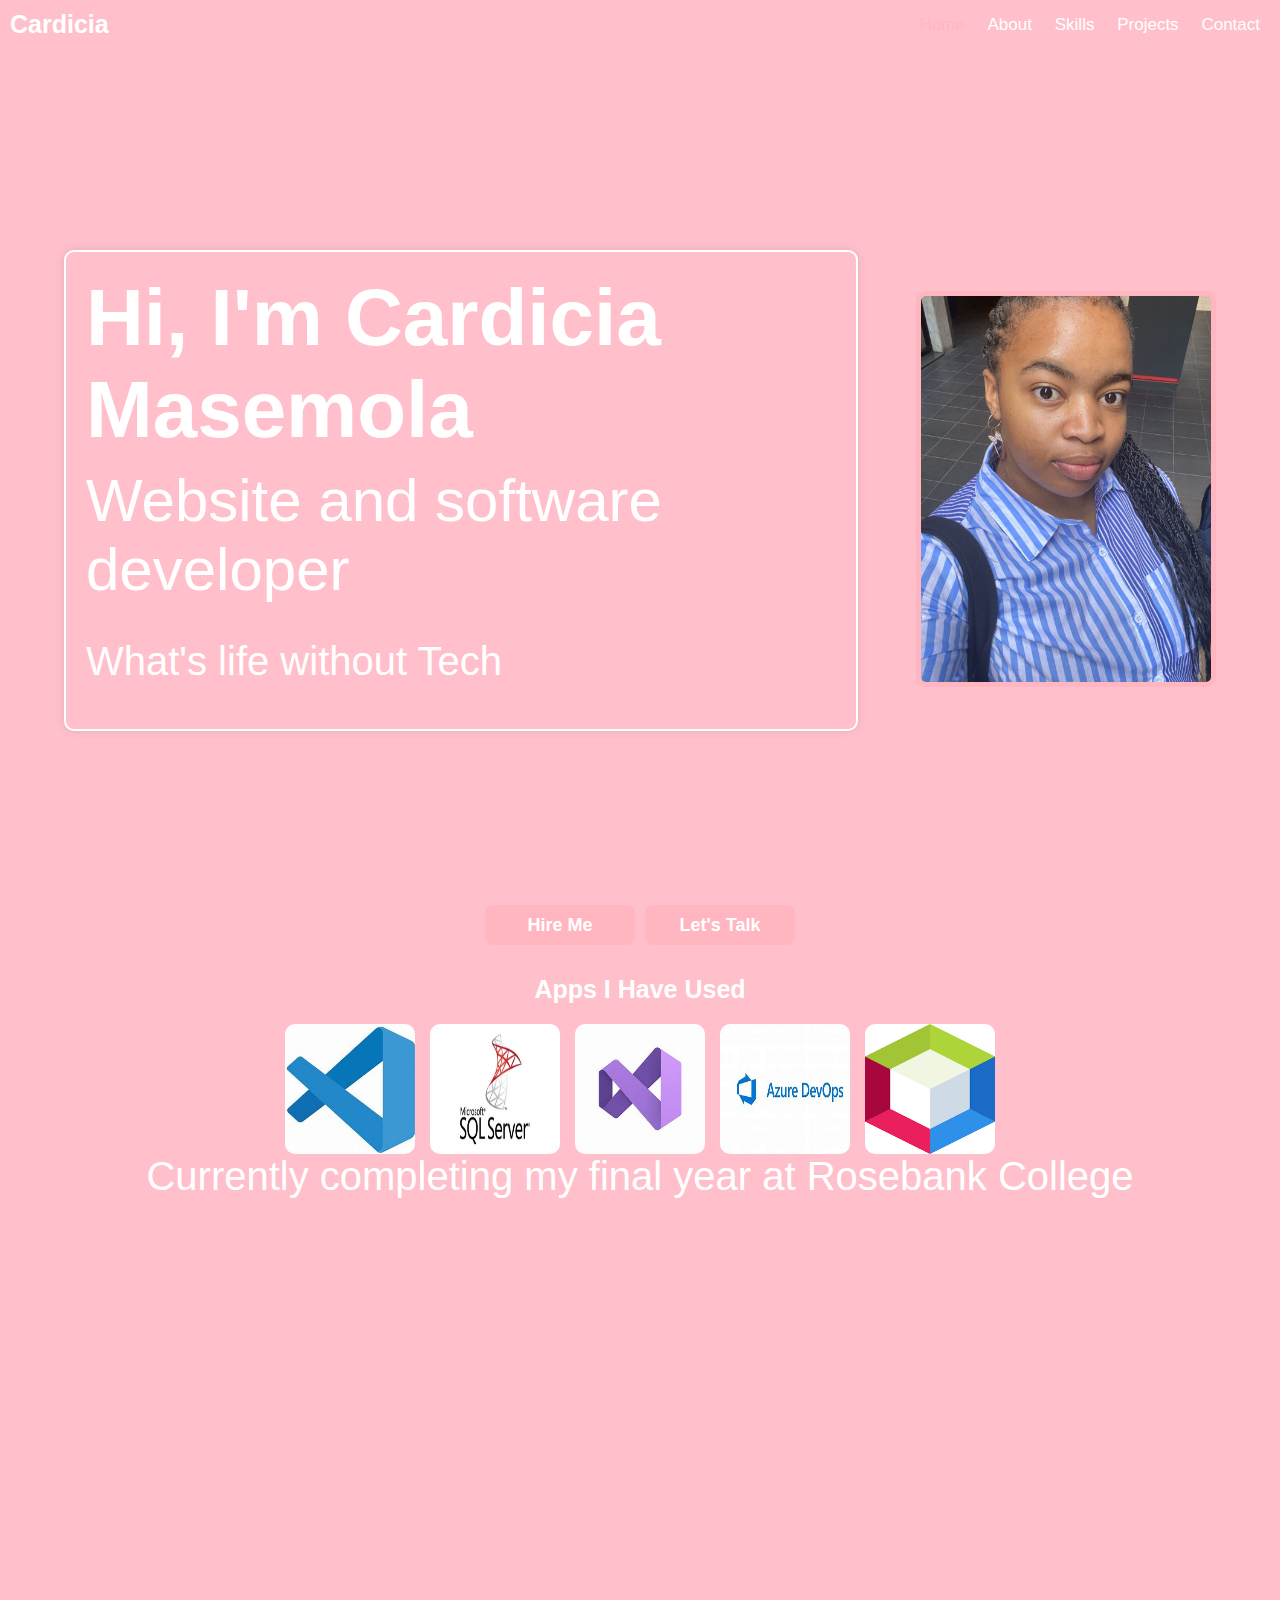
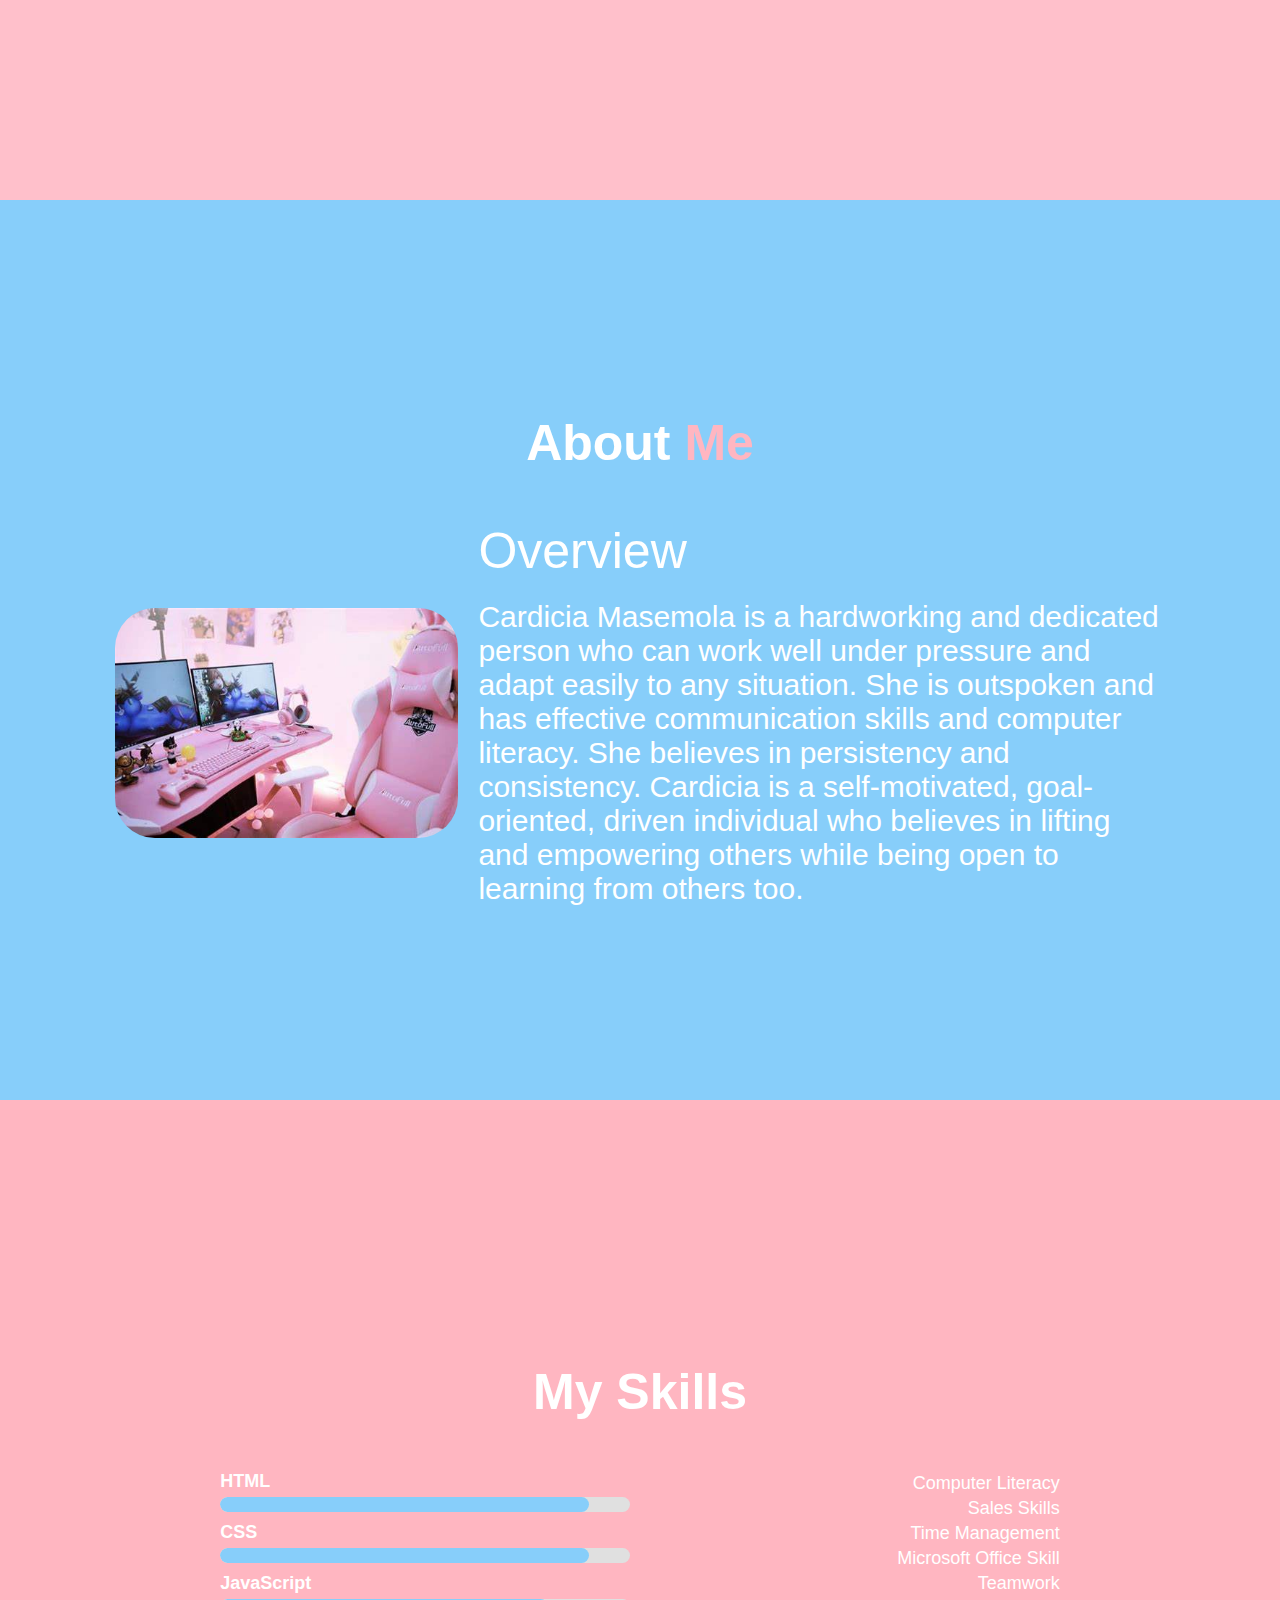
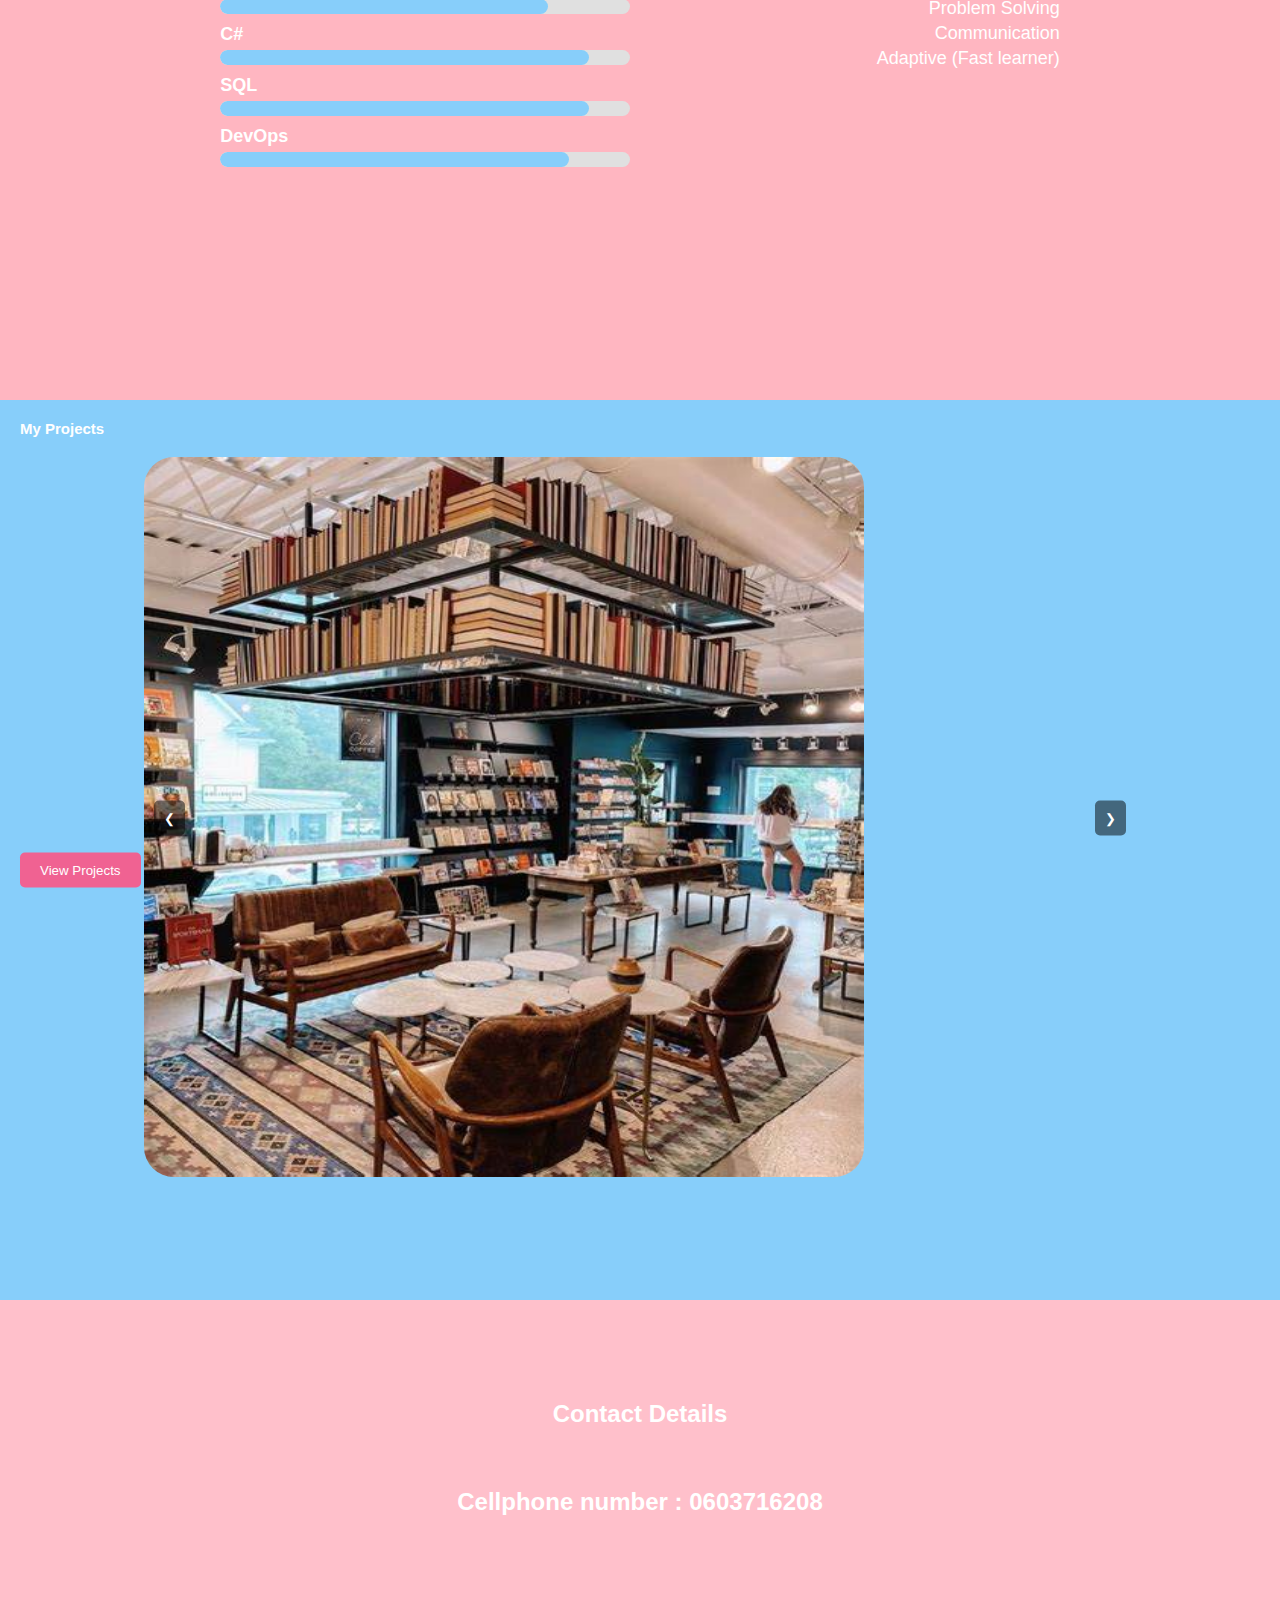
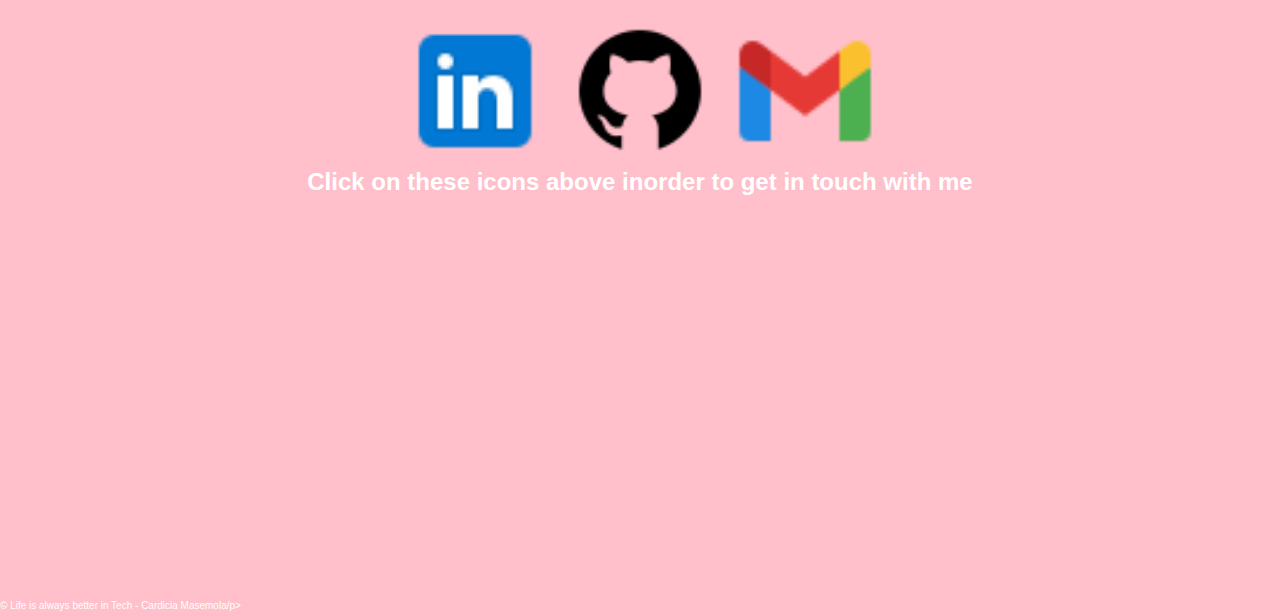
<file: index.html>
<!DOCTYPE html>
<html lang="en">
<head>
    <meta charset="UTF-8">
    <meta name="viewport" content="width=device-width, initial-scale=1.0">
    <title>Personal Resume</title>
    <link rel="stylesheet" href="style.css">
    <link href="https://unpkg.com/boxicons@2.2.4/css/boxicons.min.css" rel="stylesheet">
</head>
<body>
    <header class="header">
        <a href="#" class="logo">Cardicia</a>
        <div class="bx bx-menu" id="menu-icon"></div>
        <nav class="navbar">
            <a href="index.html" class="active">Home</a>
            <a href="#about">About</a>
            <a href="#skills">Skills</a>
            <a href="#project">Projects</a> <!-- Updated link to the section id -->
            <a href="#contact">Contact</a>
        </nav>
    </header>
  

    <section class="home" id="home">
        <div class="home-content">
            <h1>Hi, I'm Cardicia Masemola</h1>
            <h3>Website and software developer</h3>
            <p>What's life without Tech</p>
        </div>
        <div class="home-picture">
            <img src="Me.jpg" alt="Cardicia Masemola">
        </div>
    </section>
    
    <section class="btn-section">
        <div class="btn-box">
            <a href="projects.html" class="btn">Hire Me</a>
            <a href="#contact" class="btn">Let's Talk</a>
        </div>
        
        <!-- New section for "Apps I Have Used" -->
        <h3 class="apps-header">Apps I Have Used</h3>
        <div class="apps-used">
            <img src="Vs_Code.jpg" alt="App 1" class="app-icon">
            <img src="SQL.jpg" alt="App 2" class="app-icon">
            <img src="VS.jpg" alt="App 3" class="app-icon">
            <img src="Azure.jpg" alt="App 4" class="app-icon">
            <img src="Netbeans.png" alt="App 5" class="app-icon">
        </div>
    
        <p>Currently completing my final year at Rosebank College</p>
    </section>
    
    <section class="about" id="about">
        <h2 class="heading">About <span>Me</span></h2>
        <div class="about-content">
            <div class="about-left">
                <img src="Gamer.jpeg" alt="Tech room">
            </div>
            <div class="about-right">
                <h3>Overview</h3>
                <p>Cardicia Masemola is a hardworking and dedicated person who can work well 
                    under pressure and adapt easily to any situation. She is outspoken and 
                    has effective communication skills and computer literacy. She believes in 
                    persistency and consistency. Cardicia is a self-motivated, goal-oriented, 
                    driven individual who believes in lifting and empowering others 
                    while being open to learning from others too.</p>
                
            </div>
        </div>
    </section>
    
    <section class="skills" id="skills">
        <h2 class="heading">My Skills</h2>
        <div class="skills-content">
            <div class="skills-left">
                <div class="skill-bar">
                    <h3>HTML</h3>
                    <div class="progress-bar">
                        <div class="progress" style="width: 90%;"></div>
                    </div>
                </div>
                <div class="skill-bar">
                    <h3>CSS</h3>
                    <div class="progress-bar">
                        <div class="progress" style="width: 90%;"></div>
                    </div>
                </div>
                <div class="skill-bar">
                    <h3>JavaScript</h3>
                    <div class="progress-bar">
                        <div class="progress" style="width: 80%;"></div>
                    </div>
                </div>
                <div class="skill-bar">
                    <h3>C#</h3>
                    <div class="progress-bar">
                        <div class="progress" style="width: 90%;"></div>
                    </div>
                </div>
                <div class="skill-bar">
                    <h3>SQL</h3>
                    <div class="progress-bar">
                        <div class="progress" style="width: 90%;"></div>
                    </div>
                </div>
                <div class="skill-bar">
                    <h3>DevOps</h3>
                    <div class="progress-bar">
                        <div class="progress" style="width: 85%;"></div>
                    </div>
                </div>
            </div>
            <div class="skills-right">
                <p>Computer Literacy</p>
                <p>Sales Skills</p>
                <p>Time Management</p>
                <p>Microsoft Office Skill</p>
                <p>Teamwork</p>
                <p>Problem Solving</p>
                <p>Communication</p>
                <p>Adaptive (Fast learner)</p>
            </div>
        </div>
    </section>
    
    <section id="project">
        <h2>My Projects</h2>
        <div class="slider-container">
            <button class="prev" onclick="moveSlide(-1)">&#10094;</button>
            <div class="slider">
                <div class="slide">
                    <img src="Bookstore_photo.jpeg" alt="Project 1">
                </div>
                <div class="slide">
                    <img src="coffee2.jpg" alt="Project 2">
                </div>
                <div class="slide">
                    <img src="RecipeApp.jpeg" alt="Project 3">
                </div>
                <div class="slide">
                    <img src="Marks.jpeg" alt="Project 4">
                </div>
                <div class="slide">
                    <img src="DevOps.png" alt="Project 5">
                </div>
            </div>
            <button class="next" onclick="moveSlide(1)">&#10095;</button>
        </div>
        <a href="projects.html">
            <button id="viewProjectsBtn">View Projects</button>
        </a>
    </section>

    <section class="contact-section" id="contact">
        
        <h1 class="contact-header">Contact Details</h1>
        <h2 class="Cell-p">Cellphone number : 0603716208</h2>

        <div class="contact-images">
            <a href="https://www.linkedin.com/in/mosete-cardicia-masemola-871850323" target="_blank">
                <img src="icons8-linkedin-48.png" alt="LinkedIn">
            </a>
            <a href="https://github.com/Cardicia101/my-projects.git" target="_blank">
                <img src="icons8-github-64.png" alt="GitHub">
            </a>
            <a href="mailto:keishamasemola@gmail.com">
                <img src="icons8-gmail-48.png" alt="Gmail">
            </a>
        </div>
                <div>
                    <p class="Last-p">Click on these icons above inorder to get in touch with me</p>
           
        </div>
        
    </section>

    <footer class="special-footer">
        <p class="footer-p">&copy; Life is always better in Tech - Cardicia Masemola/p>

   

    <script src="script.js"></script>
</body>
</html>
</file>
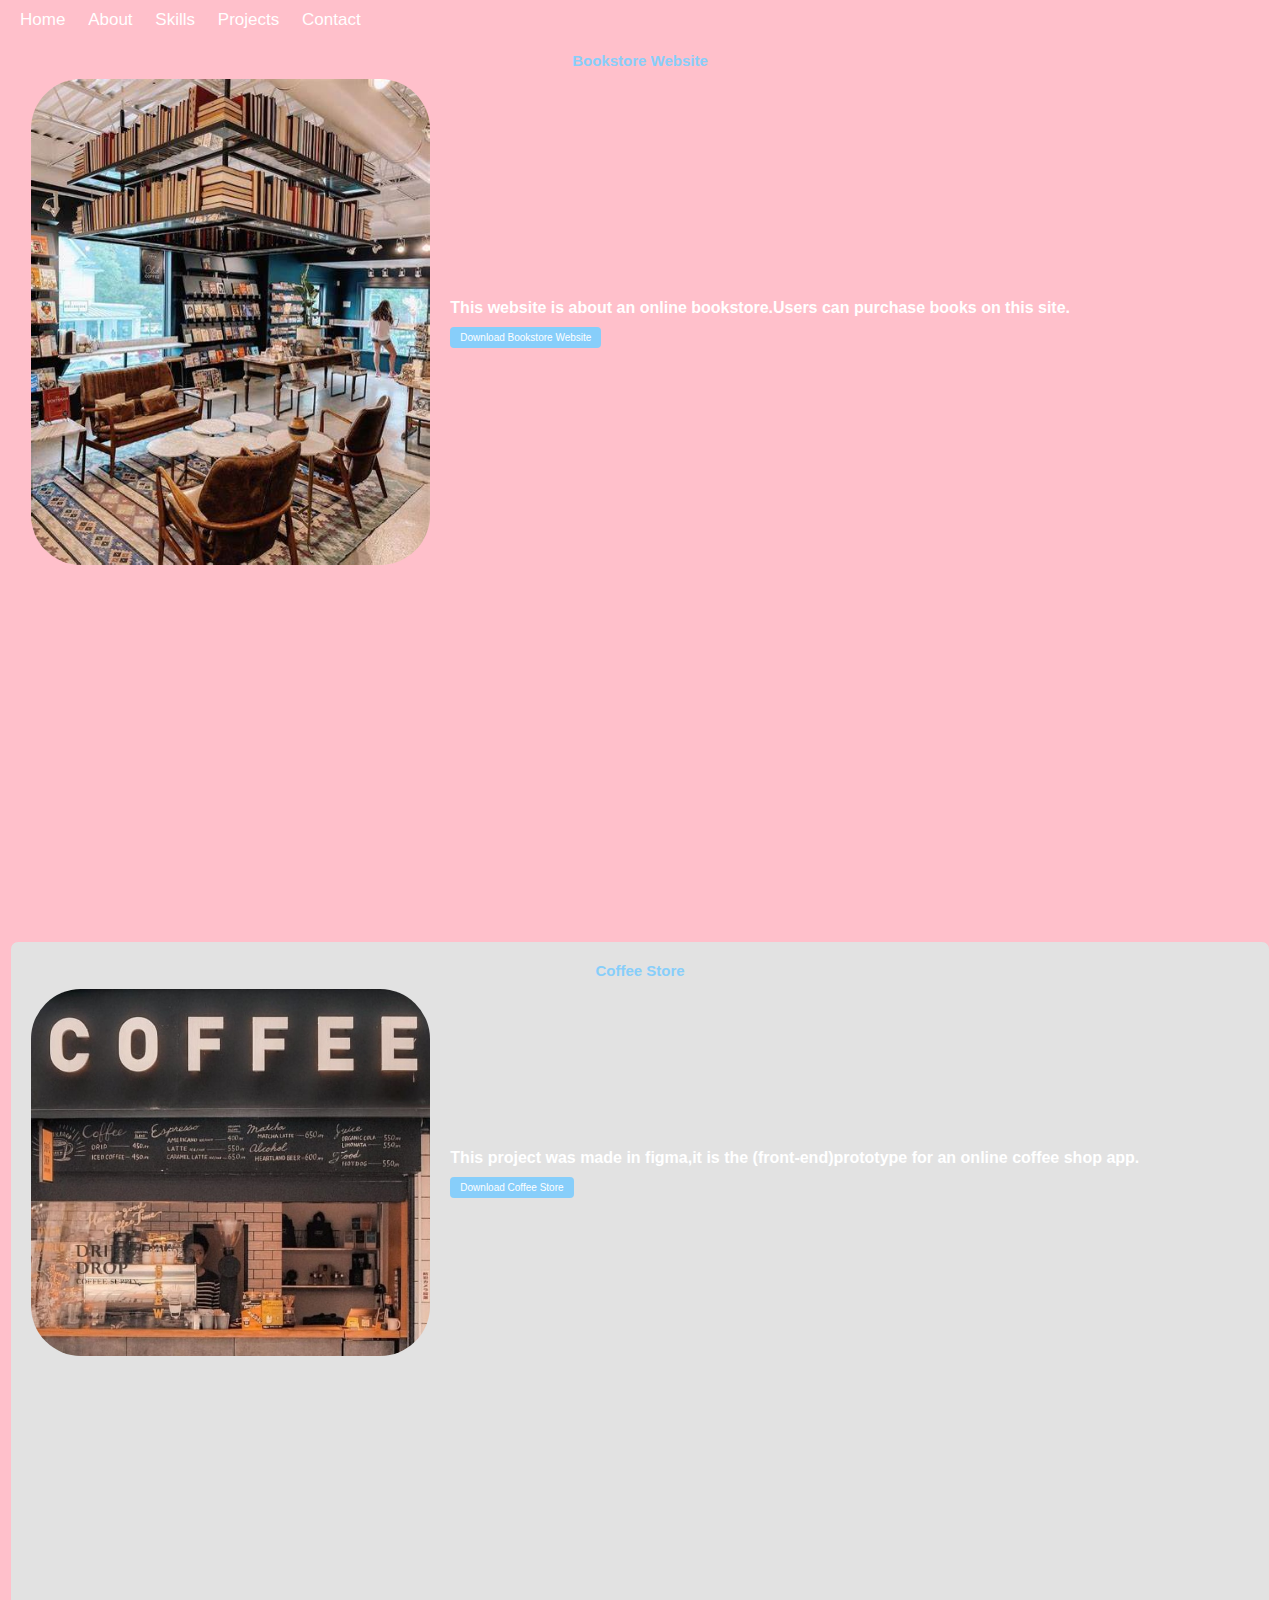
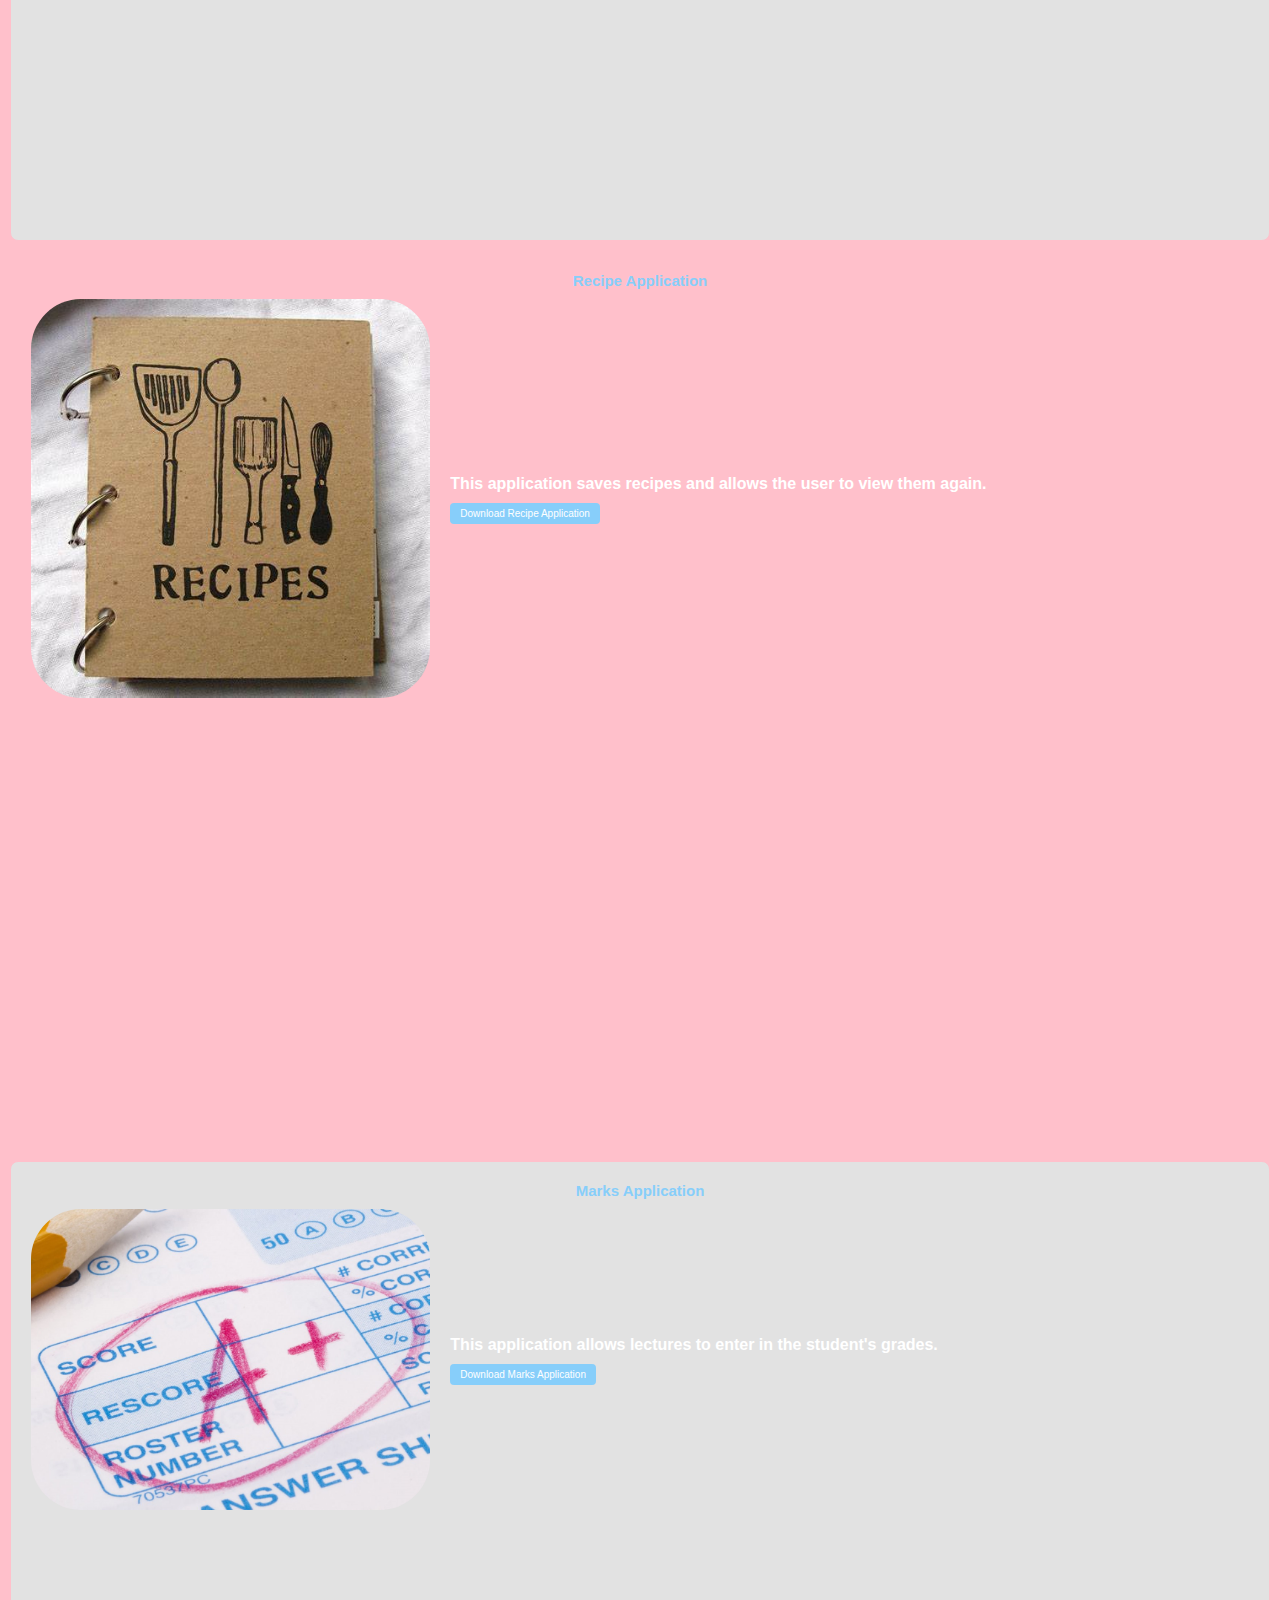
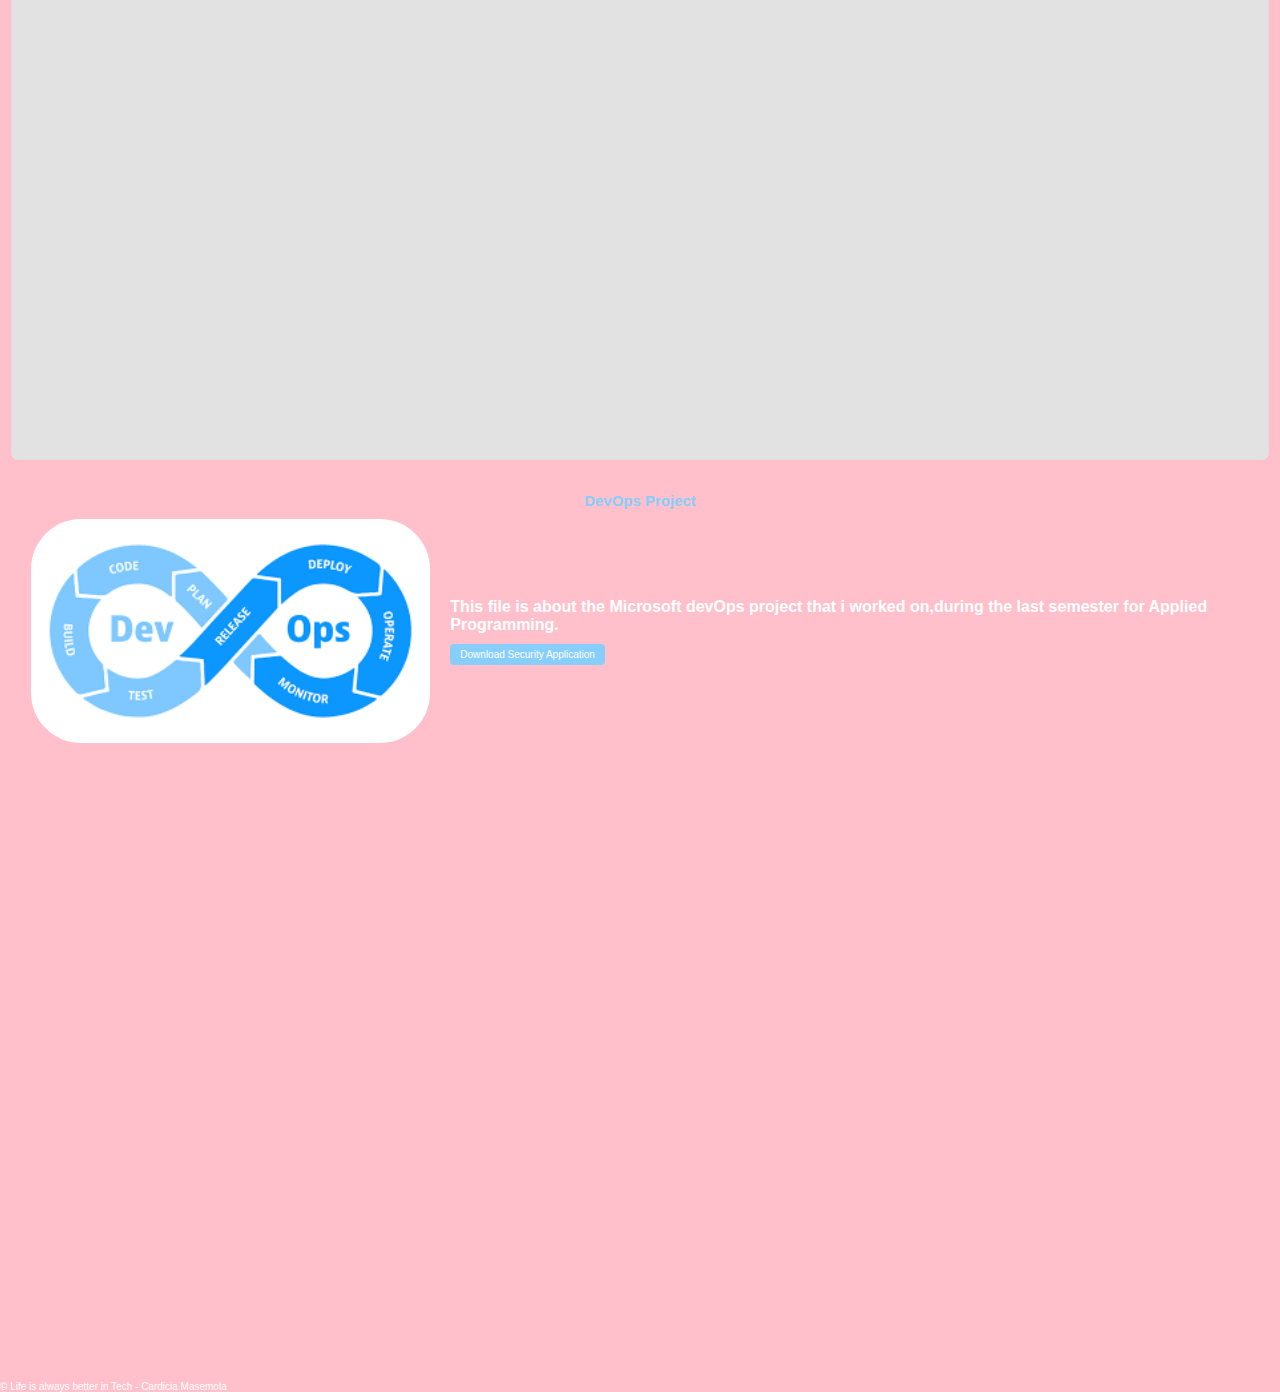
<file: projects.html>
<!DOCTYPE html>
<html lang="en">
<head>
    <meta charset="UTF-8">
    <meta name="viewport" content="width=device-width, initial-scale=1.0">
    <title>My Projects</title>
    <link rel="stylesheet" href="style.css">
</head>
<body>
    <header class="header">
        <div class="bx bx-menu" id="menu-icon"></div>
        <nav class="navbar">
            <a href="index.html">Home</a>
            <a href="index.html#about">About</a>
            <a href="index.html#skills">Skills</a>
            <a href="index.html#project">Projects</a> 
            <a href="index.html#contact">Contact</a>
        </nav>
    </header>
     
    <nav class="invisible-nav">
        <ul class="invisible-ul">
            <li class="invisible-li"><a href="#bookstore-website">Bookstore Website</a></li>
            <li class="invisible-li"><a href="#coffee-store">Coffee Store</a></li>
            <li class="invisible-li"><a href="#recipe-application">Recipe Application</a></li>
            <li class="invisible-li"><a href="#marks-application">Marks Application</a></li>
            <li class="invisible-li"><a href="#security-application">Security Application</a></li>
        </ul>
    </nav>

    <section id="bookstore-website" class="special-section">
        <h2 class="page-title">Bookstore Website</h2>
        <div class="Contend2project">
            <div class="Specialimage">
                <img src="Bookstore_photo.jpeg" alt="Bookstore Website Image">
            </div>
            <div class="special-description">
                <p>This website is about an online bookstore.Users can purchase books on this site.</p>
                <a href="BookstoreWeb.zip" download="BookstoreWebsite.zip" class="download-button">Download Bookstore Website</a>
            </div>
        </div>
    </section>
    <section id="coffee-store" class="special-section">
        <h2 class="page-title">Coffee Store</h2>
        <div class="Contend2project">
            <div class="Specialimage">
                <img src="coffee2.jpg" alt="Coffee Store Image">
            </div>
            <div class="special-description">
                <p>This project was made in figma,it is the (front-end)prototype for an online coffee shop app.</p>
                <a href="ITPP5112_GroupWork_assign2.pdf" download="CoffeeStore.zip" class="download-button">Download Coffee Store</a>
            </div>
        </div>
    </section>
    <section id="recipe-application" class="special-section">
        <h2 class="page-title">Recipe Application</h2>
        <div class="Contend2project">
            <div class="Specialimage">
                <img src="RecipeApp.jpeg" alt="Recipe Application Image">
            </div>
            <div class="special-description">
                <p>This application saves recipes and allows the user to view them again.</p>
                <a href="Recipe_App.zip" download="RecipeApplication.zip" class="download-button">Download Recipe Application</a>
            </div>
        </div>
    </section>
    <section id="marks-application" class="special-section">
        <h2 class="page-title">Marks Application</h2>
        <div class="Contend2project">
            <div class="Specialimage">
                <img src="Marks.jpeg" alt="Marks Application Image">
            </div>
            <div class="special-description">
                <p>This application allows lectures to enter in the student's grades.</p>
                <a href="Students_Marks.zip" download="MarksApplication.zip" class="download-button">Download Marks Application</a>
            </div>
        </div>
    </section>
    <section id="security-application" class="special-section">
        <h2 class="page-title">DevOps Project</h2>
        <div class="Contend2project">
            <div class="Specialimage">
                <img src="DevOps.png" alt="Security Application Image">
            </div>
            <div class="special-description">
                <p>This file is about the Microsoft devOps project that i worked on,during the last semester for Applied Programming.</p>
                <a href="APPR6312_ST10179192_P1.pdf" download="DevOpsProject.zip" class="download-button">Download Security Application</a>
            </div>
        </div>
    </section>
    <footer class="special-footer">
        <p class="footer-p">&copy; Life is always better in Tech - Cardicia Masemola</p>

   
    <script src="script.js"></script>
</body>
</html>
</file>
<file: style.css>
* {
    margin: 0;
    padding: 0;
    box-sizing: border-box;
    text-decoration: none;
    border: none;
    outline: none;
    scroll-behavior: smooth;
    font-family: 'Poppins', sans-serif;
}

:root {
    --background-color: pink;
    --second-background-color: lightskyblue;
    --text_color: white;
    --main-color: lightpink;
}

html {
    font-size: 62.5%;
    overflow-x: hidden;
}

body {
    background: var(--background-color);
    color: var(--text_color);
}

.header {
    position: fixed;
    top: 0;
    left: 0;
    width: 100%;
    padding: 2rem 9%;
    background: transparent;
    display: flex;
    justify-content: space-between;
    align-items: center;
    z-index: 100;
}

.logo {
    font-size: 2.5rem;
    color: var(--text_color);
    font-weight: 600;
}

.navbar a {
    font-size: 1.7rem;
    color: var(--text_color);
    text-decoration: none;
    font-weight: 500;
    margin-left: 3.5rem;
    padding-bottom: 20px; /* Adds space below the navigation bar */
}

.navbar a:hover,
.navbar a.active {
    color: var(--main-color);
}

#menu-icon {
    font-size: 3.6rem;
    color: var(--text_color);
    cursor: pointer;
    display: none;
}

section {
    min-height: 100vh;
    padding: 10rem 9% 2rem;
}

.home {
    display: flex;
    justify-content: flex-start;
    align-items: center;
    min-height: 100vh;
    padding-left: 5%;
    padding-right: 5%;
}

.home-content {
    display: flex;
    flex-direction: column;
    justify-content: center;
    align-items: flex-start;
    margin-right: 5%;
    border: 2px solid white; /* Adds a white border around h1, p, and picture */
    padding: 2rem; /* Adds padding inside the border */
    background-color: var(--background-color); /* Ensures the background color stays consistent */
    border-radius: 10px; /* Optional: Slightly rounded corners */
    box-shadow: 0 0 10px rgba(0, 0, 0, 0.1); /* Optional: Adds a slight shadow for better visibility */
}

.home-content h1,
.home-content p {
    margin-bottom: 1rem;
}

.home-picture {
    width: 100%;
    max-width: 300px;
    margin: 1rem 0; /* Space around the picture */
}

.home-picture img {
    width: 100%;
    height: auto;
    border: 5px solid var(--main-color); /* Border around the picture */
    border-radius: 10px; /* Optional: Slightly rounded corners */
}
.btn-section {
    display: flex;
    flex-direction: column; /* Stack buttons and icons vertically */
    align-items: center; /* Center items horizontally */
    padding: 0.5rem 5%;; /* Reduced padding to make the section smaller */
    background-color: var(--background-color); /* Ensure the background color stays consistent */
    position: relative; /* Position home-sci within the section */
    height: fit-content;
}
.btn-section p {
    font-size: 4rem;
    font-weight: 400;
}


.btn-box {
    display: flex;
    gap: 1rem; /* Space between buttons */
    margin-bottom: 1rem; /* Space between buttons and icons */
}

.btn-box .btn {
    width: 15rem;
    height: 4rem; /* Adjust height as needed */
    background: var(--main-color);
    border: .2rem solid var(--main-color);
    border-radius: .8rem;
    font-size: 1.8rem;
    font-weight: 600;
    color: var(--text_color);
    text-align: center;
    line-height: 4rem; /* Align text vertically */
    text-decoration: none;
    display: flex;
    justify-content: center;
    align-items: center;
}
.btn-box .btn:hover{
    color: var(--main-color);
    transition: 2s;
}
.apps-header {
    font-size: 2.5rem;
    font-weight: 600;
    color: var(--text_color);
    text-align: center;
    margin-top: 2rem; /* Adds space above the header */
    margin-bottom: 1rem; /* Adds space below the header */
}

.apps-used {
    display: flex;
    justify-content: center;
    gap: 1.5rem; /* Space between the app icons */
    margin-top: 1rem; /* Adds space above the app icons */
    flex-wrap: wrap; /* Allows the images to wrap if needed */
}

.app-icon {
    width: 130px; /* Adjust size of the app icons */
    height: 130px; /* Keep a consistent height */
    border-radius: 10px; /* Optional: Slightly rounded corners */
    transition: transform 0.3s ease; /* Add a smooth transition for hover effects */
}

.app-icon:hover {
    transform: scale(1.1); /* Slightly enlarge the icon on hover */
}



.home-content  h1 {
    font-size: 8rem;
    font-weight: 700;
    margin-bottom: 1rem;
}

 
.home-content h3 {
    font-size: 6rem;  /* Increased font size */
    font-weight: 500; /* Increased font weight to make it bold */
    margin-bottom: 1rem;
}

.home-content  p {
    font-size: 4rem; /* Reduced font size */
    font-weight: 250;
    margin: 2.5rem 0;
}


.home-sci {
    display: flex;
    justify-content: space-between;
    width: 170px;
    margin-top: 2rem; /* Adjust margin to space icons appropriately */
}

.home-sci a {
    display: inline-flex;
    justify-content: center;
    align-items: center;
    width: 40px;
    height: 40px;
    background: transparent;
    border: .2rem solid var(--main-color);
    border-radius: 50%;
    font-size: 20px;
    color: var(--main-color);
    text-align: center;
    line-height: 40px; /* Align text vertically */
}
.heading{
    font-size: 5rem;
    margin-bottom: 3rem;
    text-align: center;
    }
    span{
    color: var(--main-color);
    }




    .about {
        display: flex;
        justify-content: center;
        align-items: center;
        flex-direction: column;
        gap: 2rem;
        background: var(--second-background-color);
        padding-bottom: 6rem;
    }
    
    .about-content {
        display: flex;
        flex-direction: row; /* Create two columns */
        gap: 2rem; /* Space between the columns */
        width: 100%; /* Adjust width as needed */
        align-items: center;
    }
    
    .about-left {
        flex: 1;
    }
    
    .about-left img {
        width: 100%; /* Ensure the image fits the column */
        height: auto;
        border-radius: 40px; /* Optional: Add rounded corners */
        
    }
    
    .about-right {
        flex: 2;
        text-align: left;
    }
    
    .about-right h3 {
        font-size: 5rem;
        font-weight: 100;
    }
    
    .about-right p {
        font-size: 3rem;
        font-weight: 50; /* Adjusted font size for readability */
        margin: 2rem 0;
    }
    
   
    .skills {
        display: flex;
        justify-content: center;
        align-items: center;
        flex-direction: column;
        gap: 2rem;
        background: var(--main-color);
        padding-bottom: 6rem;
    }
    
    .skills-content {
        display: flex;
        flex-direction: row; /* Create two columns */
        gap: 2rem; /* Space between the columns */
        width: 80%; /* Adjust width as needed */
        align-items: flex-start;
    }
    
    .skills-left {
        flex: 1;
    }
    
    .skill-bar {
        margin-bottom: 2rem;
        
    }
    
    .skill-bar h3 {
        font-size: 1.8rem;
        margin-bottom: .5rem;
    }
   
    
    
    .progress-bar {
        width: 100%;
        background-color: #e0e0e0;
        border-radius: 10px;
        overflow: hidden;
    }
    
    .progress {
        height: 1.5rem;
        background-color: var(--main-color);
        border-radius: 10px;
    }
    
    .skills-right {
        flex: 1;
        font-size: 1.8rem;
        text-align: left;
    }
    .skills {
        display: flex;
        justify-content: center;
        align-items: center;
        flex-direction: column;
        gap: 2rem;
        background: var(--main-color);
        padding-bottom: 6rem;
    }
    
    .skills-content {
        display: flex;
        flex-direction: row; /* Two columns */
        gap: 2rem; /* Space between the columns */
        width: 80%; /* Adjust width */
        align-items: flex-start;
    }
    
    .skills-left, .skills-right {
        flex: 1;
    }
    
    .skill-bar {
        margin-bottom: 1rem; /* Adjust margin between skills */
    }
    
    .skill-bar h3 {
        font-size: 1.8rem;
        margin-bottom: .5rem;
    }
    
    .progress-bar {
        width: 100%;
        background-color: #e0e0e0;
        border-radius: 10px;
        overflow: hidden;
    }
    
    .progress {
        height: 1.5rem;
        background-color: var(--second-background-color); /* Change color for better contrast */
        border-radius: 10px;
    }
    
    .skills-right p {
        font-size: 1.8rem;
        text-align: right;
        line-height: 2.5rem; /* Improve readability */
    }
    
    body {
        font-family: Arial, sans-serif;
        margin: 0;
        padding: 0;
    }
    
    #home {
        height: 100vh;
        background-color: var(--background-color);
        /* Add any other styles for the home section */
    }
    
    #project {
        padding: 20px;
        background-color: var(--second-background-color); /* Light gray background for contrast */
        position: relative; /* Ensure the button can be positioned within this section */
    }
   
    
    .slider-container {
        position: relative;
        max-width: 100%;
        overflow: hidden;
        margin: 20px auto;
        width: 80%; /* Adjust width as needed */
    }
    
    .slider {
        display: flex;
        transition: transform 0.5s ease; /* Smooth transition */
    }
    
    .slide {
        min-width: 100%; /* Each slide takes up full container width */
        box-sizing: border-box;
    }
    
    .slide img {
        width: 80vh;
        height: 80vh; /* Maintain aspect ratio */
        border-radius: 30px;
    }
    
    button {
        position: absolute;
        top: 50%;
        transform: translateY(-50%);
        background-color: rgba(0, 0, 0, 0.5);
        color: white;
        border: none;
        padding: 10px;
        cursor: pointer;
        border-radius: 5px;
        z-index: 1;
    }
    
    .prev {
        left: 10px;
    }
    
    .next {
        right: 10px;
    }
    
    #viewProjectsBtn {
        display: block; /* Ensure it is visible */
        margin-top: 20px;
        padding: 10px 20px;
        background-color: #f06292;
        color: white;
        border: none;
        border-radius: 5px;
        cursor: pointer;
        transition: background-color 0.3s;
    }
    
    #viewProjectsBtn:hover {
        background-color: #d81b60;
    }
    
    body {
        font-family: Arial, sans-serif;
        margin: 0;
        padding: 0;
    }
    
    /* Header Styles */
    .header {
        background-color: var(--background-color);
        color: white;
        padding: 1rem;
        display: flex;
        justify-content: space-between;
        align-items: center;
    }
    
    .navbar a {
        color:var(--text_color);
        text-decoration: none;
        margin: 0 1rem;
    }
    
    .navbar a:hover {
        text-decoration: underline;
    }

    /* Project Section Styles */
    .page-header {
        background-color: var(--background-color);
        color: #fff;
        padding: 1rem;
        text-align: center; /* Center the text */
    
    }
    
    .special-section {
        padding: 2rem;
        margin: 1rem;
        border: 1px solid var(--background-color);
        border-radius: 8px;
        display: flex;
        flex-direction: column;
    }
    
    .special-section:nth-of-type(odd) {
        background-color: var();
    }
    
    .special-section:nth-of-type(even) {
        background-color: #e2e2e2;
    }
    
    .page-title {
        margin-bottom: 1rem;
        font-size: 1.5rem;
        color: var(--second-background-color);
        text-align: center; /* Center the text */
        font-weight: bold; /* Make the text bold */
    }
    
    .Contend2project {
        display: flex;
        align-items: center;
        gap: 2rem;
    }
    
    .Specialimage {
        flex: 1;
    }
    
    .Specialimage img {
        width: 100%;
        max-width: 800px;
        border-radius: 50px;
    }
    
    .special-description {
        flex: 2;
    }
    
    .special-description p {
        margin-bottom: 1rem;
        font-size: medium;
        font-weight: bold;
    }
    
    .download-button {
        display: inline-block;
        padding: 0.5rem 1rem;
        background-color: var(--second-background-color);
        color: var(--text_color);
        text-decoration: none;
        border-radius: 4px;
    }
    
    .download-button:hover {
        background-color: var(--main-color);
    }
    
    /* Invisible Navigation Bar Styles */
.invisible-nav {
    background-color: #007bff;
    padding: 0.5rem 1rem;
}

.invisible-ul {
    list-style: none;
    padding: 0;
    margin: 0;
    display: flex;
    justify-content: center;
}

.invisible-li {
    margin: 0 1rem;
}

.invisible-ul li a {
    color: #fff;
    text-decoration: none;
    font-weight: bold;
}

.invisible-ul li a:hover {
    text-decoration: underline;
}
special-footer{
    background-color: var(--background-color);
}
footer-p{
    font-weight: bold;
    color: var(--text_color);
    justify-content: center;
    font-size: medium;
}

.contact-section {
    text-align: center;
    background-color: var(--background-color);
    color: white;
}

.contact-header {
    font-weight: bold;
    margin-bottom: 60px;
    font-size: x-large;
    
}

.contact-images {
    display: flex;
    justify-content: center;
    gap: 15px; /* Space between icons */
}

.contact-images img {
    width: 150px; /* Adjust size as needed */
    height: 150px; /* Adjust size as needed */
    
    transition: transform 0.3s; /* Smooth transition for hover effect */
}

.contact-images img:hover {
    transform: scale(1.1); /* Slightly increase icon size on hover */
}
.Cell-p {
    justify-content: center;
    font-size: x-large;
    font-weight: bold;
    color: white;
    margin-bottom: 100px;
}
.Last-p{
    color: white;
    justify-content: center;
    font-size: x-large;
    font-weight: bold;
    margin-bottom: 100px;
}
</file>
